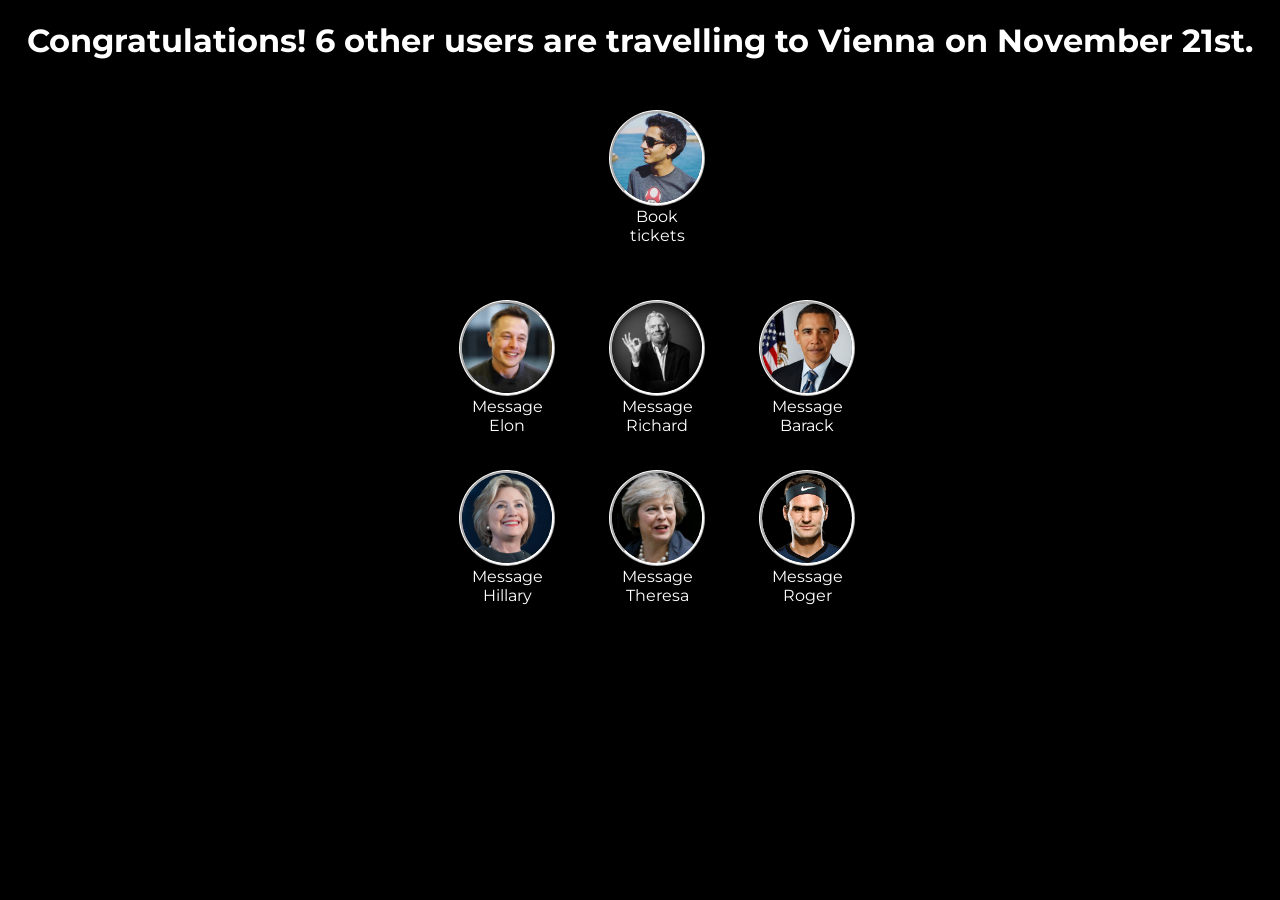
<file: Wayfarer Web/Page2.html>
<!DOCTYPE html>
<html lang="en">

<head>

    <meta charset="utf-8">
    <meta http-equiv="X-UA-Compatible" content="IE=edge">
    <meta name="viewport" content="width=device-width, initial-scale=1">
    <meta name="description" content="">
    <meta name="author" content="">

    <title>Wayfarer</title>

    <!-- Bootstrap Core CSS -->

    <!-- Custom Fonts -->
    <link href="vendor/font-awesome/css/font-awesome.min.css" rel="stylesheet" type="text/css">
    <link href="https://fonts.googleapis.com/css?family=Lora:400,700,400italic,700italic" rel="stylesheet" type="text/css">
    <link href="https://fonts.googleapis.com/css?family=Montserrat:400,700" rel="stylesheet" type="text/css">

    <!-- Theme CSS -->
<link rel="stylesheet" type="text/css" href="css/page2.css" />
</head>

<body bgcolor ="black">

<div id = "heading"> <h1>   Congratulations! 6 other users are travelling to Vienna on November 21st. </h1> </div>
    
<div id = "u1" class="userprof">
     <img src ="img/u1.jpg" class = "pic">
Book tickets
</div>



<div id = "u2" class="userprof"> 
<img src ="img/u2.jpg" class = "pic">
Message Elon
    </div>

<div id = "u3" class="userprof"> 
    <img src ="img/u3.jpg" class = "pic">
Message Richard
</div>

<div id = "u4" class="userprof"> 
    <img src ="img/u4.jpg" class = "pic">
Message Barack
</div>

<div id = "u5" class="userprof"> 
    <img src ="img/u5.jpg" class = "pic">
Message Hillary
</div>

<div id = "u6" class="userprof"> 
    <img src ="img/u6.jpg" class = "pic">
Message Theresa
</div>

<div id = "u7" class="userprof"> 
    <img src ="img/u7.png" class = "pic">
Message Roger
</div>



</body>

</html>
</file>
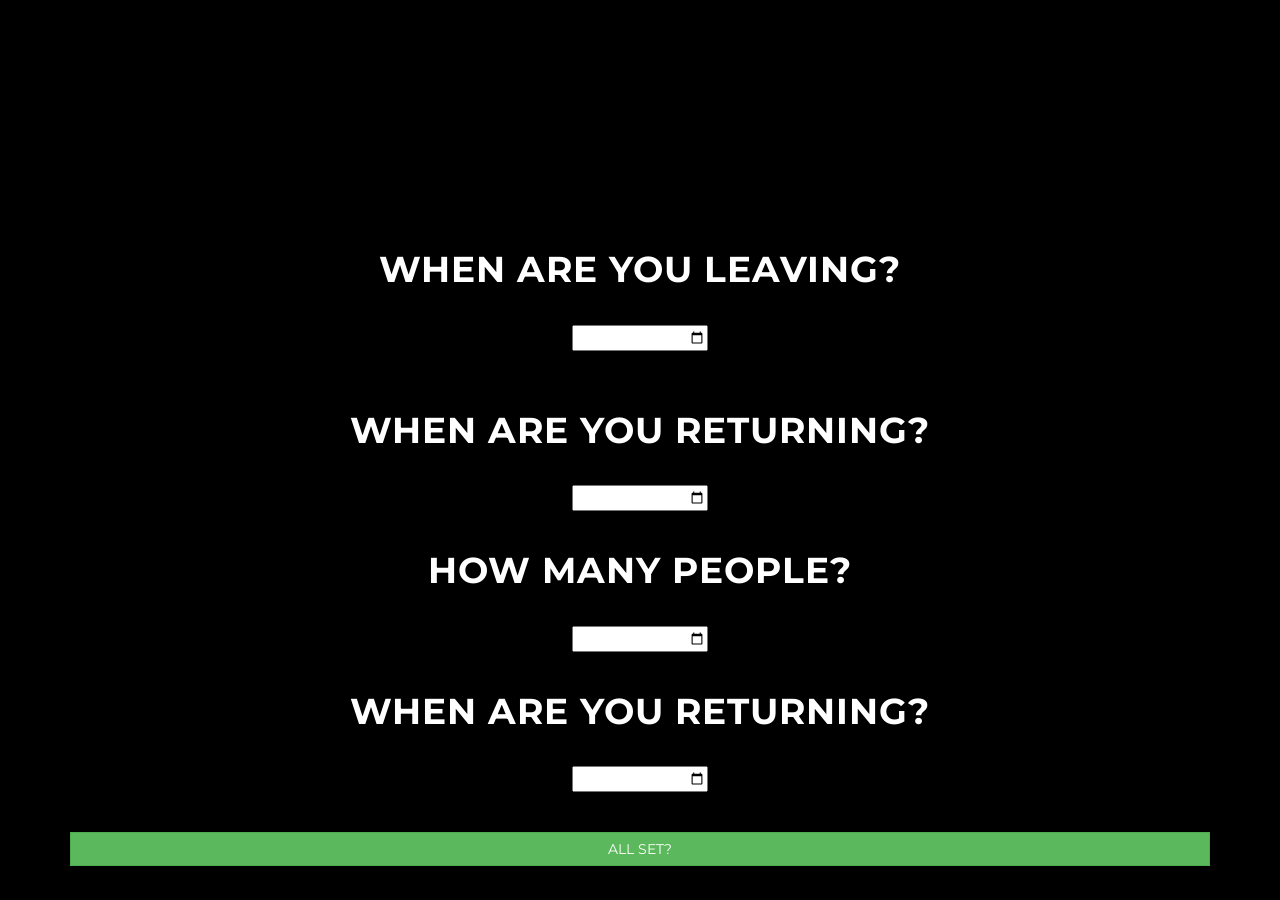
<file: Wayfarer Web/page3.html>
<!DOCTYPE html>
<html lang="en">

<head>

    <meta charset="utf-8">
    <meta http-equiv="X-UA-Compatible" content="IE=edge">
    <meta name="viewport" content="width=device-width, initial-scale=1">
    <meta name="description" content="">
    <meta name="author" content="">

    <title>Wayfarer</title>

    <!-- Bootstrap Core CSS -->
    <link href="vendor/bootstrap/css/bootstrap.min.css" rel="stylesheet">

    <!-- Custom Fonts -->
    <link href="vendor/font-awesome/css/font-awesome.min.css" rel="stylesheet" type="text/css">
    <link href="https://fonts.googleapis.com/css?family=Lora:400,700,400italic,700italic" rel="stylesheet" type="text/css">
    <link href="https://fonts.googleapis.com/css?family=Montserrat:400,700" rel="stylesheet" type="text/css">

    <!-- Theme CSS -->
    <link href="css/grayscale.min.css" rel="stylesheet">

    <!-- HTML5 Shim and Respond.js IE8 support of HTML5 elements and media queries -->
    <!-- WARNING: Respond.js doesn't work if you view the page via file:// -->
    <!--[if lt IE 9]>
        <script src="https://oss.maxcdn.com/libs/html5shiv/3.7.0/html5shiv.js"></script>
        <script src="https://oss.maxcdn.com/libs/respond.js/1.4.2/respond.min.js"></script>
    <![endif]-->

</head>
<body>
    <section id="about" class="container content-section text-center">
        <div class="row">
            <div class="col-lg-8 col-lg-offset-2">
                <h1>When are you leaving?</h1>

            </div>
        </div>
        <input type="date" />
        <br>
        <br>
        <br>
         <br>
        <h1> When are you returning? </h1>
        <input type="date" />
        <br>
        <br>
        <br>
        <h1> How many people? </h1>
        <input type="date" />
        <br>
        <br>
        <br>
        <h1> When are you returning? </h1>
        <input type="date" />
        <br>
        <br>
        <br>
        <a href="/" class="btn btn-block btn-primary btn-success">All set? </a>
    </section>

</body>
</html>
</file>
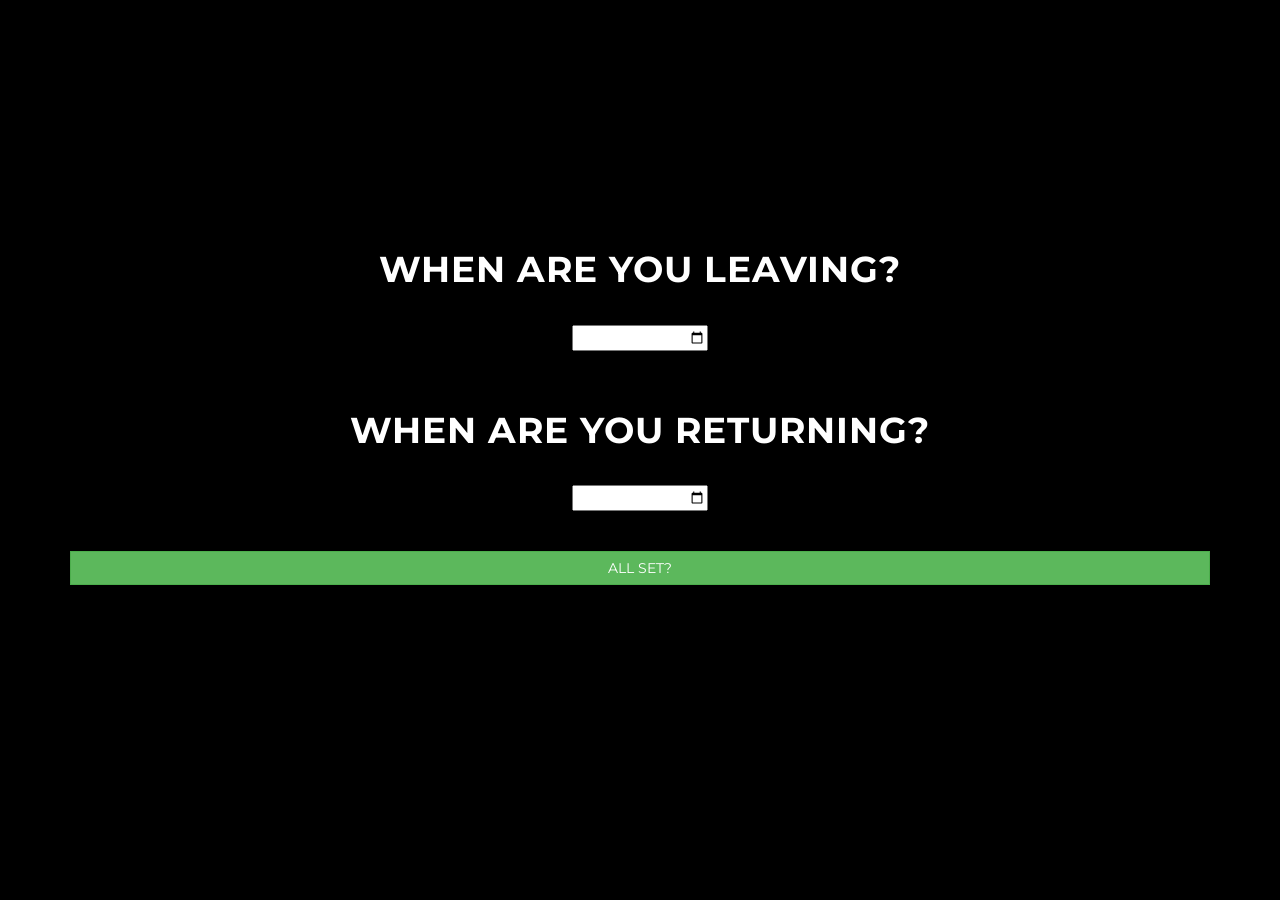
<file: Wayfarer Web/ticketbook.html>
<!DOCTYPE html>
<html>
<head>
    <link href="vendor/bootstrap/css/bootstrap.min.css" rel="stylesheet">

    <link href="vendor/font-awesome/css/font-awesome.min.css" rel="stylesheet" type="text/css">
    <link href="https://fonts.googleapis.com/css?family=Lora:400,700,400italic,700italic" rel="stylesheet" type="text/css">
    <link href="https://fonts.googleapis.com/css?family=Montserrat:400,700" rel="stylesheet" type="text/css">
        <link href="css/grayscale.min.css" rel="stylesheet">

    <title>
        
    </title>
</head>
<body>
<section id="about" class="container content-section text-center">
        <div class="row">
            <div class="col-lg-8 col-lg-offset-2">
                <h1>When are you leaving?</h1>

            </div>
        </div>
        <input type="date" />
        <br>
        <br>
        <br>
         <br>
        <h1> When are you returning? </h1>
        <input type="date" />
        <br>
        <br>
        <br>
        <a href="#" class="btn btn-block btn-primary btn-success">All set? </a>
    </section>
</body>
</html>
</file>
<file: Wayfarer Web/css/page2.css>
body{
  background: black;

}

.userprof{
  color: black;
  border-style: ridge;
  border-color: white;
  border-radius: 50%;
  width: 90px;
  height: 90px; 
  margin: 50px;
}

.userprof:hover{
  opacity: 0.5;
  cursor: pointer;
}

#u1{
    position: absolute;
    top: 60px;
  right: 525px;
}
#u2{
  position: absolute;
  top: 250px;
  right: 675px;
}

#u3{
  position: absolute;
  top: 250px;
  right: 525px;
}
#u4{
  position: absolute;
  top: 250px;
  right: 375px;
}


#u5{
  position: absolute;
  top: 420px;
  right: 675px;
}

#u6{
  position: absolute;
  top: 420px;
  right: 525px;
}
#u7{
  position: absolute;
  top: 420px;
  right: 375px;
}

#heading{
  color: white;
  font-family: montserrat;
  text-align: center;
}

.pic{
max-width:100%;
max-height:100%;
  border-radius: 50%;
}

.userprof{
  color: white;
  font-family: montserrat;
  text-align: center;
}
</file>
<file: Wayfarer Web/css/grayscale.min.css>
/*!
 * Start Bootstrap - Grayscale v3.3.7+1 (http://startbootstrap.com/template-overviews/grayscale)
 * Copyright 2013-2016 Start Bootstrap
 * Licensed under MIT (https://github.com/BlackrockDigital/startbootstrap/blob/gh-pages/LICENSE)
 */body,html{height:100%;width:100%}.navbar-custom,body{background-color:#000}.intro,body,html{width:100%}body{font-family:Lora,"Helvetica Neue",Helvetica,Arial,sans-serif;color:#fff;webkit-tap-highlight-color:rgba(255,255,255,.2)}.btn,.navbar-custom,h1,h2,h3,h4,h5,h6{text-transform:uppercase;font-family:Montserrat,"Helvetica Neue",Helvetica,Arial,sans-serif}h1,h2,h3,h4,h5,h6{margin:0 0 35px;font-weight:700;letter-spacing:1px}p{margin:0 0 25px;font-size:18px;line-height:1.5}@media (min-width:768px){p{margin:0 0 35px;font-size:20px;line-height:1.6}}a{color:#42DCA3;-webkit-transition:all .2s ease-in-out;-moz-transition:all .2s ease-in-out;transition:all .2s ease-in-out}a:focus,a:hover{text-decoration:none;color:#1d9b6c}.light{font-weight:400}.navbar-custom{margin-bottom:0;border-bottom:1px solid rgba(255,255,255,.3)}.navbar-custom .navbar-toggle{color:#fff;background-color:rgba(255,255,255,.2);font-size:12px}.navbar-custom .nav li a:active,.navbar-custom .nav li a:focus,.navbar-custom .nav li a:hover{background-color:transparent;outline:0}.navbar-custom .navbar-toggle:active,.navbar-custom .navbar-toggle:focus{outline:0}.navbar-custom .navbar-brand{font-weight:700}.navbar-custom .navbar-brand:focus{outline:0}.navbar-custom a{color:#fff}.navbar-custom .nav li a{-webkit-transition:background .3s ease-in-out;-moz-transition:background .3s ease-in-out;transition:background .3s ease-in-out}.navbar-custom .nav li a:hover{color:rgba(255,255,255,.8)}.navbar-custom .nav li.active{outline:0}.navbar-custom .nav li.active a{background-color:rgba(255,255,255,.3)}.navbar-custom .nav li.active a:hover{color:#fff}@media (min-width:768px){.navbar-custom{padding:20px 0;border-bottom:none;letter-spacing:1px;background:0 0;-webkit-transition:background .5s ease-in-out,padding .5s ease-in-out;-moz-transition:background .5s ease-in-out,padding .5s ease-in-out;transition:background .5s ease-in-out,padding .5s ease-in-out}.navbar-custom.top-nav-collapse{padding:0;background:#000;border-bottom:1px solid rgba(255,255,255,.3)}}.intro{display:table;height:auto;padding:100px 0;text-align:center;color:#fff;background:url(../img/intro-bg.jpg) bottom center no-repeat #000;-webkit-background-size:cover;-moz-background-size:cover;background-size:cover;-o-background-size:cover}.intro .intro-body{display:table-cell;vertical-align:middle}.intro .intro-body .brand-heading{font-size:40px}.intro .intro-body .intro-text{font-size:18px}@media (min-width:768px){.intro{height:100%;padding:0}.intro .intro-body .brand-heading{font-size:100px}.intro .intro-body .intro-text{font-size:26px}}.btn-circle{width:70px;height:70px;margin-top:15px;padding:7px 16px;border:2px solid #fff;border-radius:100%!important;font-size:40px;color:#fff;background:0 0;-webkit-transition:background .3s ease-in-out;-moz-transition:background .3s ease-in-out;transition:background .3s ease-in-out}.btn-circle:focus,.btn-circle:hover{outline:0;color:#fff;background:rgba(255,255,255,.1)}.btn-circle i.animated{-webkit-transition-property:-webkit-transform;-webkit-transition-duration:1s;-moz-transition-property:-moz-transform;-moz-transition-duration:1s}.btn-circle:hover i.animated{-webkit-animation-name:pulse;-moz-animation-name:pulse;-webkit-animation-duration:1.5s;-moz-animation-duration:1.5s;-webkit-animation-iteration-count:infinite;-moz-animation-iteration-count:infinite;-webkit-animation-timing-function:linear;-moz-animation-timing-function:linear}@-webkit-keyframes pulse{0%,100%{-webkit-transform:scale(1);transform:scale(1)}50%{-webkit-transform:scale(1.2);transform:scale(1.2)}}@-moz-keyframes pulse{0%,100%{-moz-transform:scale(1);transform:scale(1)}50%{-moz-transform:scale(1.2);transform:scale(1.2)}}.content-section{padding-top:100px}.download-section{width:100%;padding:50px 0;color:#fff;background:url(../img/downloads-bg.jpg) center center no-repeat #000;-webkit-background-size:cover;-moz-background-size:cover;background-size:cover;-o-background-size:cover}#map{width:100%;height:200px;margin-top:100px}@media (min-width:767px){.content-section{padding-top:250px}.download-section{padding:100px 0}#map{height:400px;margin-top:250px}}.btn{font-weight:400;-webkit-transition:all .3s ease-in-out;-moz-transition:all .3s ease-in-out;transition:all .3s ease-in-out;border-radius:0}.btn-default{border:1px solid #42DCA3;color:#42DCA3;background-color:transparent}.btn-default:focus,.btn-default:hover{border:1px solid #42DCA3;outline:0;color:#000;background-color:#42DCA3}ul.banner-social-buttons{margin-top:0}@media (max-width:1199px){ul.banner-social-buttons{margin-top:15px}}@media (max-width:767px){ul.banner-social-buttons li{display:block;margin-bottom:20px;padding:0}ul.banner-social-buttons li:last-child{margin-bottom:0}}footer{padding:50px 0}footer p{margin:0}::-moz-selection{text-shadow:none;background:#fcfcfc;background:rgba(255,255,255,.2)}::selection{text-shadow:none;background:#fcfcfc;background:rgba(255,255,255,.2)}img::selection{background:0 0}img::-moz-selection{background:0 0}
</file>
